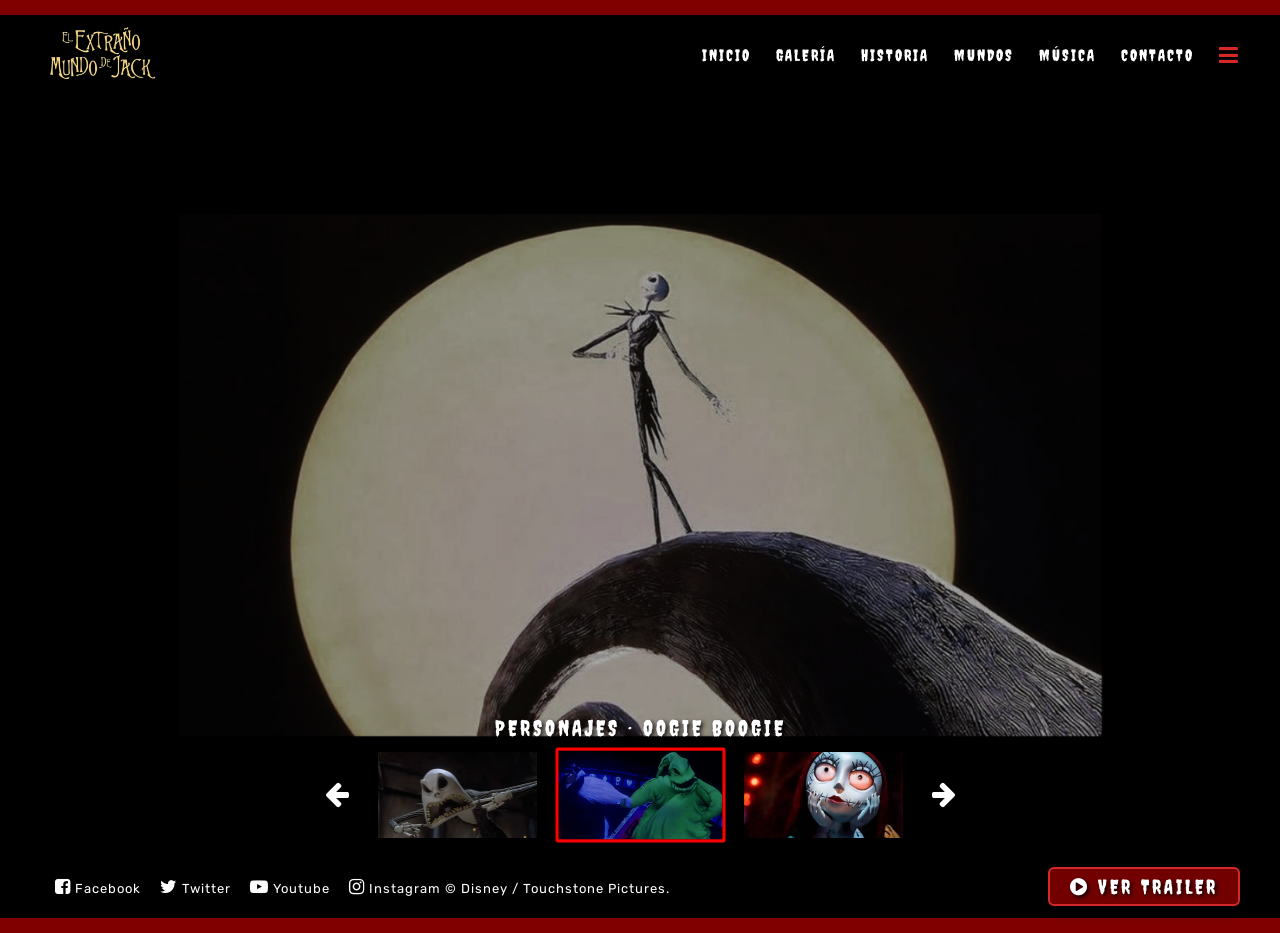
<file: index.html>
<!DOCTYPE html>
<html lang="es">
<head>
    <meta charset="UTF-8">
    <meta http-equiv="X-UA-Compatible" content="IE=edge">
    <meta name="viewport" content="width=device-width, initial-scale=1.0">
    <link href="https://fonts.googleapis.com/css2?family=Creepster&family=Rubik:wght@400;600;700&display=swap" rel="stylesheet">
    <link rel="stylesheet" href="https://cdnjs.cloudflare.com/ajax/libs/font-awesome/4.7.0/css/font-awesome.min.css">
    <link rel="stylesheet" href="estilo.css">
    <title>El Extraño Mundo de Jack</title>
</head>
<style id="estilo-menu-desplegable-inline">
    #menu_bar.desplegado ul,
    #menu_bar.responsive ul {
        display: flex !important;
        flex-direction: column !important;
        position: absolute !important;
        top: 100% !important;
        right: 40px !important;
        left: auto !important;
        width: auto !important;
        min-width: 210px !important;
        background-color: #0d0d0d !important;
        border: 2px solid #800000 !important;
        border-radius: 8px !important;
        padding: 14px 20px !important;
        gap: 14px !important;
        z-index: 99999 !important;
        box-shadow: 0 8px 24px rgba(0, 0, 0, 0.92) !important;
    }

    #menu_bar.desplegado ul li,
    #menu_bar.responsive ul li {
        display: block !important;
    }

    #menu_bar.desplegado ul li a,
    #menu_bar.responsive ul li a {
        display: inline-block !important;
    }

    #menu_bar.desplegado ul li:has(.menu-rojo),
    #menu_bar.responsive ul li:has(.menu-rojo) {
        display: none !important;
    }

    @media (max-width: 768px) {
        #menu_bar.desplegado ul,
        #menu_bar.responsive ul {
            left: 0 !important;
            right: 0 !important;
            width: 100% !important;
            border-radius: 0 !important;
            border-left: none !important;
            border-right: none !important;
        }
    }
</style>
<script>
    (function () {
        function alternarMenuDesplegable(e) {
            if (e) {
                e.preventDefault();
                e.stopPropagation();
            }
            var nav = document.getElementById("menu_bar");
            if (!nav) return;
            var estaAbierto = nav.classList.contains("desplegado") || nav.classList.contains("responsive");
            nav.classList.toggle("desplegado", !estaAbierto);
            nav.classList.toggle("responsive", !estaAbierto);
        }

        document.addEventListener("click", function (e) {
            var gatillo = e.target.closest(".menu-rojo, .icon");
            if (gatillo) {
                alternarMenuDesplegable(e);
                return;
            }
            var nav = document.getElementById("menu_bar");
            if (nav && !e.target.closest("#menu_bar")) {
                nav.classList.remove("desplegado");
                nav.classList.remove("responsive");
            }
        });
    })();
</script>
<body>
    <header>
        <div>
            <img src="imagenes/logo.png" alt="Logo El Extraño Mundo de Jack">
        </div>
        <a href="javascript:void(0);" class="icon" onclick="myFunction()"><i class="fa fa-bars"></i></a>
        <nav id="menu_bar" class="barratop">
            <ul>
                <li><a href="index.html">INICIO</a></li>
                <li><a href="galeria.html">GALERÍA</a></li>
                <li><a href="historia.html">HISTORIA</a></li>
                <li><a href="mundos.html">MUNDOS</a></li>
                <li><a href="musica.html">MÚSICA</a></li>
                <li><a href="contacto.html">CONTACTO</a></li>
                <li><a href="#" class="menu-rojo"><i class="fa fa-bars"></i></a></li>
            </ul>
        </nav>
    </header>

    <section class="hero-seccion">
        <div class="principal">
            <img
                src="imagenes/fondo.png"
                alt="Fondo El Extraño Mundo de Jack"
                onerror="if (!this.dataset.f1) { this.dataset.f1 = 1; this.src = encodeURI('imagenes/WhatsApp Image 2026-11-19 at 12.34.57 PM.jpeg'); } else if (!this.dataset.f2) { this.dataset.f2 = 1; this.src = encodeURI('imagenes y videos/WhatsApp Image 2026-11-19 at 12.34.57 PM.jpeg'); }"
            >
        </div>

        <article class="secundario">
            <h4 id="personaje-titulo">PERSONAJES</h4>
            <div class="carrusel-contenedor">
                <button type="button" id="btn-prev" class="flecha" aria-label="Anterior">
                    <i class="fa fa-arrow-left"></i>
                </button>

                <div class="tarjeta">
                    <a href="historia.html#jack">
                        <img src="imagenes/jack.png" alt="Jack Skellington">
                    </a>
                </div>

                <div class="tarjeta activo">
                    <a href="historia.html#oogie">
                        <img src="imagenes/oogie.png" alt="Oogie Boogie">
                    </a>
                </div>

                <div class="tarjeta">
                    <a href="historia.html#sally">
                        <img src="imagenes/sally- galeria.png" alt="Sally">
                    </a>
                </div>

                <button type="button" id="btn-next" class="flecha" aria-label="Siguiente">
                    <i class="fa fa-arrow-right"></i>
                </button>
            </div>
        </article>
    </section>

    <div id="modal-trailer" class="modal-trailer oculto" role="dialog" aria-modal="true" aria-label="Tráiler de El Extraño Mundo de Jack">
        <button type="button" id="btn-cerrar-trailer" class="btn-cerrar-trailer" aria-label="Cerrar tráiler">&times;</button>
        <div class="video-marco-limpio">
            <video id="video-trailer" controls playsinline preload="metadata"></video>
        </div>
    </div>

    <footer>
        <div class="redes">
            <i class="fa fa-facebook-square"></i> Facebook 
            <i class="fa fa-twitter"></i> Twitter 
            <i class="fa fa-youtube-play"></i> Youtube 
            <i class="fa fa-instagram"></i> Instagram 
            <span>© Disney / Touchstone Pictures.</span>
        </div>
        <div class="trailer-footer">
            <button type="button" id="btn-abrir-trailer" class="btn-trailer">
                <i class="fa fa-play-circle"></i> VER TRAILER
            </button>
        </div>
    </footer>

    <script src="images.js"></script>
    <script>
        (function () {
            const btnAbrir = document.getElementById('btn-abrir-trailer');
            const modal = document.getElementById('modal-trailer');
            const video = document.getElementById('video-trailer');
            const btnCerrar = document.getElementById('btn-cerrar-trailer');
            const FIN_SIN_OUTRO = 179.5;

            if (!btnAbrir || !modal || !video) return;

            const candidatosVideo = [
                'imagenes y videos/WhatsApp Video 2026-11-19 at 12.54.37 PM.mp4',
                'imagenes/WhatsApp Video 2026-11-19 at 12.54.37 PM.mp4',
                'WhatsApp Video 2026-11-19 at 12.54.37 PM.mp4',
                'imagenes y videos/video_1.mp4',
                'imagenes/video_1.mp4',
                'video_1.mp4',
                'imagenes y videos/trailer.mp4'
            ];

            function cargarFuenteValida() {
                return new Promise((resolve) => {
                    let idx = 0;

                    function probarSiguiente() {
                        if (idx >= candidatosVideo.length) {
                            resolve(false);
                            return;
                        }
                        const ruta = encodeURI(candidatosVideo[idx]);
                        idx++;

                        const onLoaded = () => {
                            limpiar();
                            resolve(true);
                        };
                        const onError = () => {
                            limpiar();
                            probarSiguiente();
                        };
                        function limpiar() {
                            video.removeEventListener('loadedmetadata', onLoaded);
                            video.removeEventListener('canplay', onLoaded);
                            video.removeEventListener('error', onError);
                        }

                        video.addEventListener('loadedmetadata', onLoaded, { once: true });
                        video.addEventListener('canplay', onLoaded, { once: true });
                        video.addEventListener('error', onError, { once: true });
                        video.src = ruta;
                        video.load();
                    }

                    probarSiguiente();
                });
            }

            video.addEventListener('timeupdate', () => {
                if (video.currentTime >= FIN_SIN_OUTRO) {
                    cerrarTrailer();
                }
            });

            btnAbrir.addEventListener('click', async () => {
                modal.classList.remove('oculto');
                video.muted = false;
                video.volume = 1;

                if (!video.src) {
                    await cargarFuenteValida();
                }

                try {
                    video.currentTime = 0;
                } catch (e) {}

                try {
                    if (modal.requestFullscreen) {
                        await modal.requestFullscreen();
                    } else if (modal.webkitRequestFullscreen) {
                        await modal.webkitRequestFullscreen();
                    }
                } catch (e) {}

                video.play().catch(() => {});
            });

            function cerrarTrailer() {
                video.pause();
                if (document.fullscreenElement && document.exitFullscreen) {
                    document.exitFullscreen().catch(() => {});
                } else if (document.webkitFullscreenElement && document.webkitExitFullscreen) {
                    document.webkitExitFullscreen();
                }
                modal.classList.add('oculto');
            }

            if (btnCerrar) {
                btnCerrar.addEventListener('click', cerrarTrailer);
            }

            document.addEventListener('fullscreenchange', () => {
                if (!document.fullscreenElement && !modal.classList.contains('oculto') && video.paused) {
                    modal.classList.add('oculto');
                }
            });
        })();
    </script>
</body>
</html>
</file>
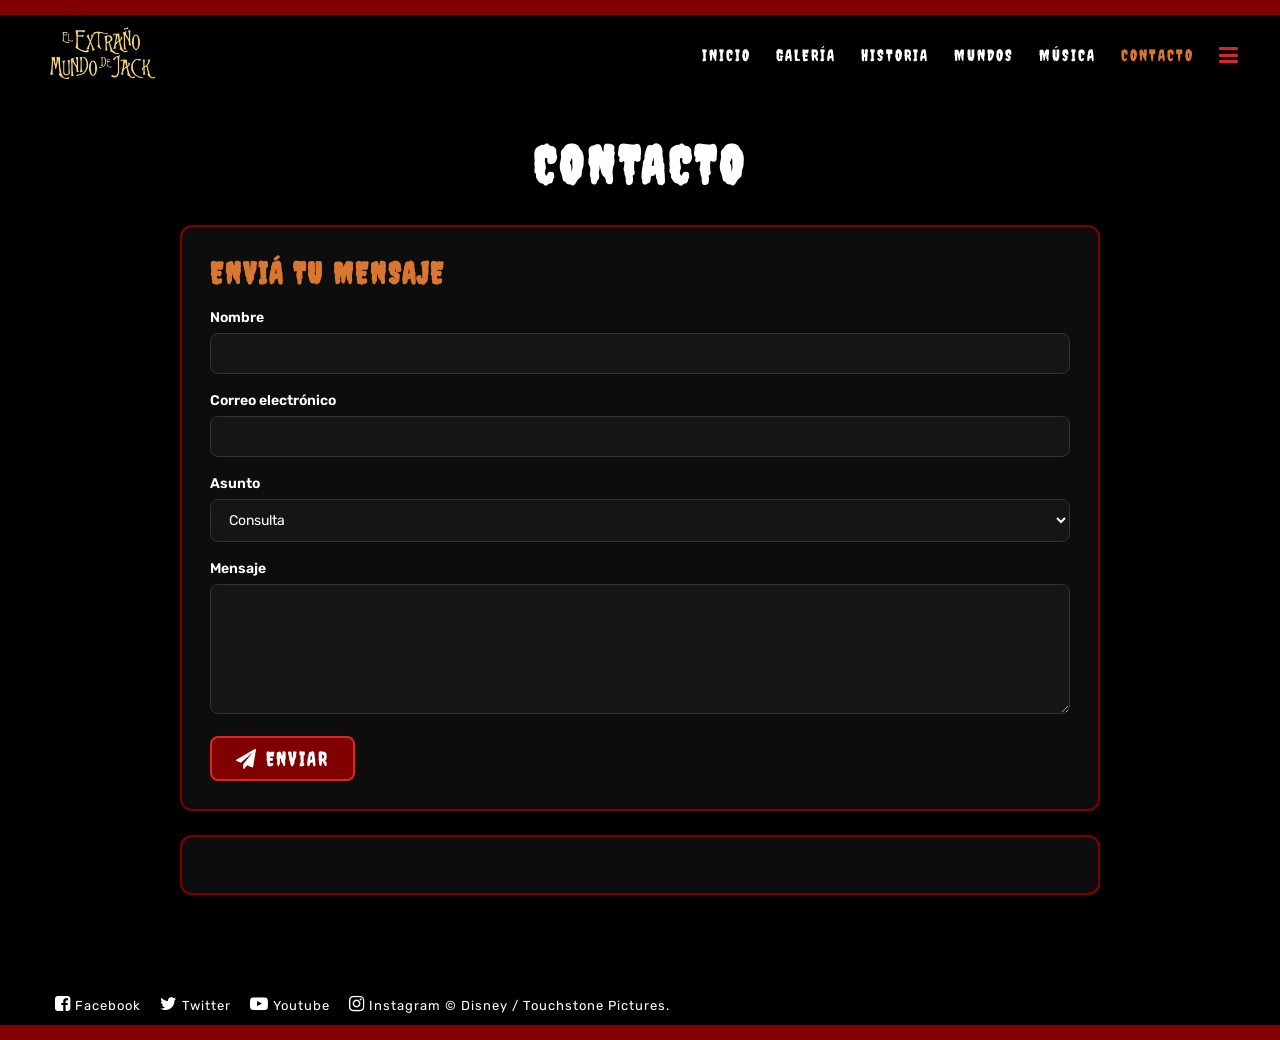
<file: contacto.html>
<!DOCTYPE html>
<html lang="es">
<head>
    <meta charset="UTF-8">
    <meta http-equiv="X-UA-Compatible" content="IE=edge">
    <meta name="viewport" content="width=device-width, initial-scale=1.0">
    <link href="https://fonts.googleapis.com/css2?family=Creepster&family=Rubik:wght@400;600;700&display=swap" rel="stylesheet">
    <link rel="stylesheet" href="https://cdnjs.cloudflare.com/ajax/libs/font-awesome/4.7.0/css/font-awesome.min.css">
    <link rel="stylesheet" href="estilo.css">
    <title>Contacto - El Extraño Mundo de Jack</title>
    <style>
        .contenido-contacto {
            width: 100%;
            max-width: 960px;
            margin: 0 auto;
            padding: 40px 20px 64px 20px;
        }

        .titulo-contacto {
            font-family: 'Creepster', cursive;
            font-size: 52px;
            color: #ffffff;
            letter-spacing: 4px;
            text-align: center;
            margin-bottom: 30px;
            text-shadow: 2px 2px 6px rgba(0, 0, 0, 0.9);
        }

        .caja-contacto {
            background-color: #0d0d0d;
            border: 2px solid #800000;
            border-radius: 12px;
            padding: 28px;
            margin-bottom: 24px;
        }

        .caja-contacto h2 {
            font-family: 'Creepster', cursive;
            font-size: 30px;
            color: #D97732;
            letter-spacing: 2px;
            margin-bottom: 18px;
        }

        .campo-form {
            margin-bottom: 18px;
        }

        .campo-form label {
            display: block;
            font-size: 14px;
            font-weight: 600;
            color: #ffffff;
            margin-bottom: 7px;
        }

        .campo-form input,
        .campo-form select,
        .campo-form textarea {
            width: 100%;
            background-color: #151515;
            color: #ffffff;
            border: 1px solid #333333;
            border-radius: 8px;
            padding: 11px 14px;
            font-family: 'Rubik', sans-serif;
            font-size: 14px;
        }

        .campo-form input:focus,
        .campo-form select:focus,
        .campo-form textarea:focus {
            outline: none;
            border-color: #D97732;
        }

        .campo-form textarea {
            resize: vertical;
            min-height: 130px;
        }

        .btn-enviar-contacto {
            display: inline-flex;
            align-items: center;
            gap: 8px;
            font-family: 'Creepster', cursive;
            font-size: 20px;
            letter-spacing: 2px;
            color: #ffffff;
            background-color: #800000;
            border: 2px solid #d62828;
            padding: 9px 24px;
            border-radius: 8px;
            cursor: pointer;
            transition: background-color 0.25s ease, color 0.25s ease;
        }

        .btn-enviar-contacto:hover {
            background-color: #D97732;
            border-color: #D97732;
            color: #000000;
        }

        .respuesta-contacto {
            margin-top: 18px;
            padding: 13px 16px;
            border-radius: 8px;
            font-size: 14px;
        }

        .respuesta-contacto.oculto {
            display: none;
        }

        .respuesta-contacto.exito {
            background-color: rgba(46, 125, 50, 0.2);
            border: 1px solid #4caf50;
            color: #ffffff;
        }

        .respuesta-contacto.error {
            background-color: rgba(214, 40, 40, 0.2);
            border: 1px solid #d62828;
            color: #ffffff;
        }
    </style>
</head>
<style id="estilo-menu-desplegable-inline">
    #menu_bar.desplegado ul,
    #menu_bar.responsive ul {
        display: flex !important;
        flex-direction: column !important;
        position: absolute !important;
        top: 100% !important;
        right: 40px !important;
        left: auto !important;
        width: auto !important;
        min-width: 210px !important;
        background-color: #0d0d0d !important;
        border: 2px solid #800000 !important;
        border-radius: 8px !important;
        padding: 14px 20px !important;
        gap: 14px !important;
        z-index: 99999 !important;
        box-shadow: 0 8px 24px rgba(0, 0, 0, 0.92) !important;
    }

    #menu_bar.desplegado ul li,
    #menu_bar.responsive ul li {
        display: block !important;
    }

    #menu_bar.desplegado ul li a,
    #menu_bar.responsive ul li a {
        display: inline-block !important;
    }

    #menu_bar.desplegado ul li:has(.menu-rojo),
    #menu_bar.responsive ul li:has(.menu-rojo) {
        display: none !important;
    }

    @media (max-width: 768px) {
        #menu_bar.desplegado ul,
        #menu_bar.responsive ul {
            left: 0 !important;
            right: 0 !important;
            width: 100% !important;
            border-radius: 0 !important;
            border-left: none !important;
            border-right: none !important;
        }
    }
</style>
<script>
    (function () {
        function alternarMenuDesplegable(e) {
            if (e) {
                e.preventDefault();
                e.stopPropagation();
            }
            var nav = document.getElementById("menu_bar");
            if (!nav) return;
            var estaAbierto = nav.classList.contains("desplegado") || nav.classList.contains("responsive");
            nav.classList.toggle("desplegado", !estaAbierto);
            nav.classList.toggle("responsive", !estaAbierto);
        }

        document.addEventListener("click", function (e) {
            var gatillo = e.target.closest(".menu-rojo, .icon");
            if (gatillo) {
                alternarMenuDesplegable(e);
                return;
            }
            var nav = document.getElementById("menu_bar");
            if (nav && !e.target.closest("#menu_bar")) {
                nav.classList.remove("desplegado");
                nav.classList.remove("responsive");
            }
        });
    })();
</script>
<body>
    <header>
        <div>
            <img src="imagenes/logo.png" alt="Logo El Extraño Mundo de Jack">
        </div>

        <a href="javascript:void(0);" class="icon" onclick="myFunction()"><i class="fa fa-bars"></i></a>

        <nav id="menu_bar" class="barratop">
            <ul>
                <li><a href="index.html">INICIO</a></li>
                <li><a href="galeria.html">GALERÍA</a></li>
                <li><a href="historia.html">HISTORIA</a></li>
                <li><a href="mundos.html">MUNDOS</a></li>
                <li><a href="musica.html">MÚSICA</a></li>
                <li><a href="contacto.html" style="color: #D97732;">CONTACTO</a></li>
                <li><a href="#" class="menu-rojo"><i class="fa fa-bars"></i></a></li>
            </ul>
        </nav>
    </header>

    <main class="contenido-contacto">
        <h1 class="titulo-contacto">CONTACTO</h1>

        <section class="caja-contacto">
            <h2>ENVIÁ TU MENSAJE</h2>
            <form id="form-contacto" novalidate>
                <div class="campo-form">
                    <label for="nombre">Nombre</label>
                    <input type="text" id="nombre" name="nombre" required>
                </div>

                <div class="campo-form">
                    <label for="correo">Correo electrónico</label>
                    <input type="email" id="correo" name="correo" required>
                </div>

                <div class="campo-form">
                    <label for="asunto">Asunto</label>
                    <select id="asunto" name="asunto">
                        <option value="Consulta">Consulta</option>
                        <option value="Soporte">Soporte</option>
                        <option value="Sugerencia">Sugerencia</option>
                    </select>
                </div>

                <div class="campo-form">
                    <label for="mensaje">Mensaje</label>
                    <textarea id="mensaje" name="mensaje" rows="5" required></textarea>
                </div>

                <button type="submit" class="btn-enviar-contacto">
                    <i class="fa fa-paper-plane"></i> ENVIAR
                </button>

                <div id="estado-envio" class="respuesta-contacto oculto" role="status" aria-live="polite"></div>
            </form>
        </section>

        <section class="caja-contacto" id="contenido-extra"></section>
    </main>

    <footer>
        <div class="redes">
            <i class="fa fa-facebook-square"></i> Facebook 
            <i class="fa fa-twitter"></i> Twitter 
            <i class="fa fa-youtube-play"></i> Youtube 
            <i class="fa fa-instagram"></i> Instagram 
            <span>© Disney / Touchstone Pictures.</span>
        </div>
    </footer>

    <script src="images.js"></script>
    <script>
        (function () {
            const form = document.getElementById("form-contacto");
            const estado = document.getElementById("estado-envio");
            if (!form || !estado) return;

            form.addEventListener("submit", function (e) {
                e.preventDefault();

                const nombre = document.getElementById("nombre").value.trim();
                const correo = document.getElementById("correo").value.trim();
                const asunto = document.getElementById("asunto").value;
                const mensaje = document.getElementById("mensaje").value.trim();

                estado.classList.remove("oculto", "error", "exito");

                if (!nombre || !correo || !mensaje) {
                    estado.textContent = "Completá nombre, correo electrónico y mensaje.";
                    estado.classList.add("error");
                    return;
                }

                if (!/^[^\s@]+@[^\s@]+\.[^\s@]+$/.test(correo)) {
                    estado.textContent = "Ingresá un correo electrónico válido.";
                    estado.classList.add("error");
                    return;
                }

                estado.innerHTML = "<strong>¡Mensaje enviado!</strong> Gracias, " + nombre + " (" + asunto + ").";
                estado.classList.add("exito");
                form.reset();
            });
        })();
    </script>

</body>
</html>
</file>
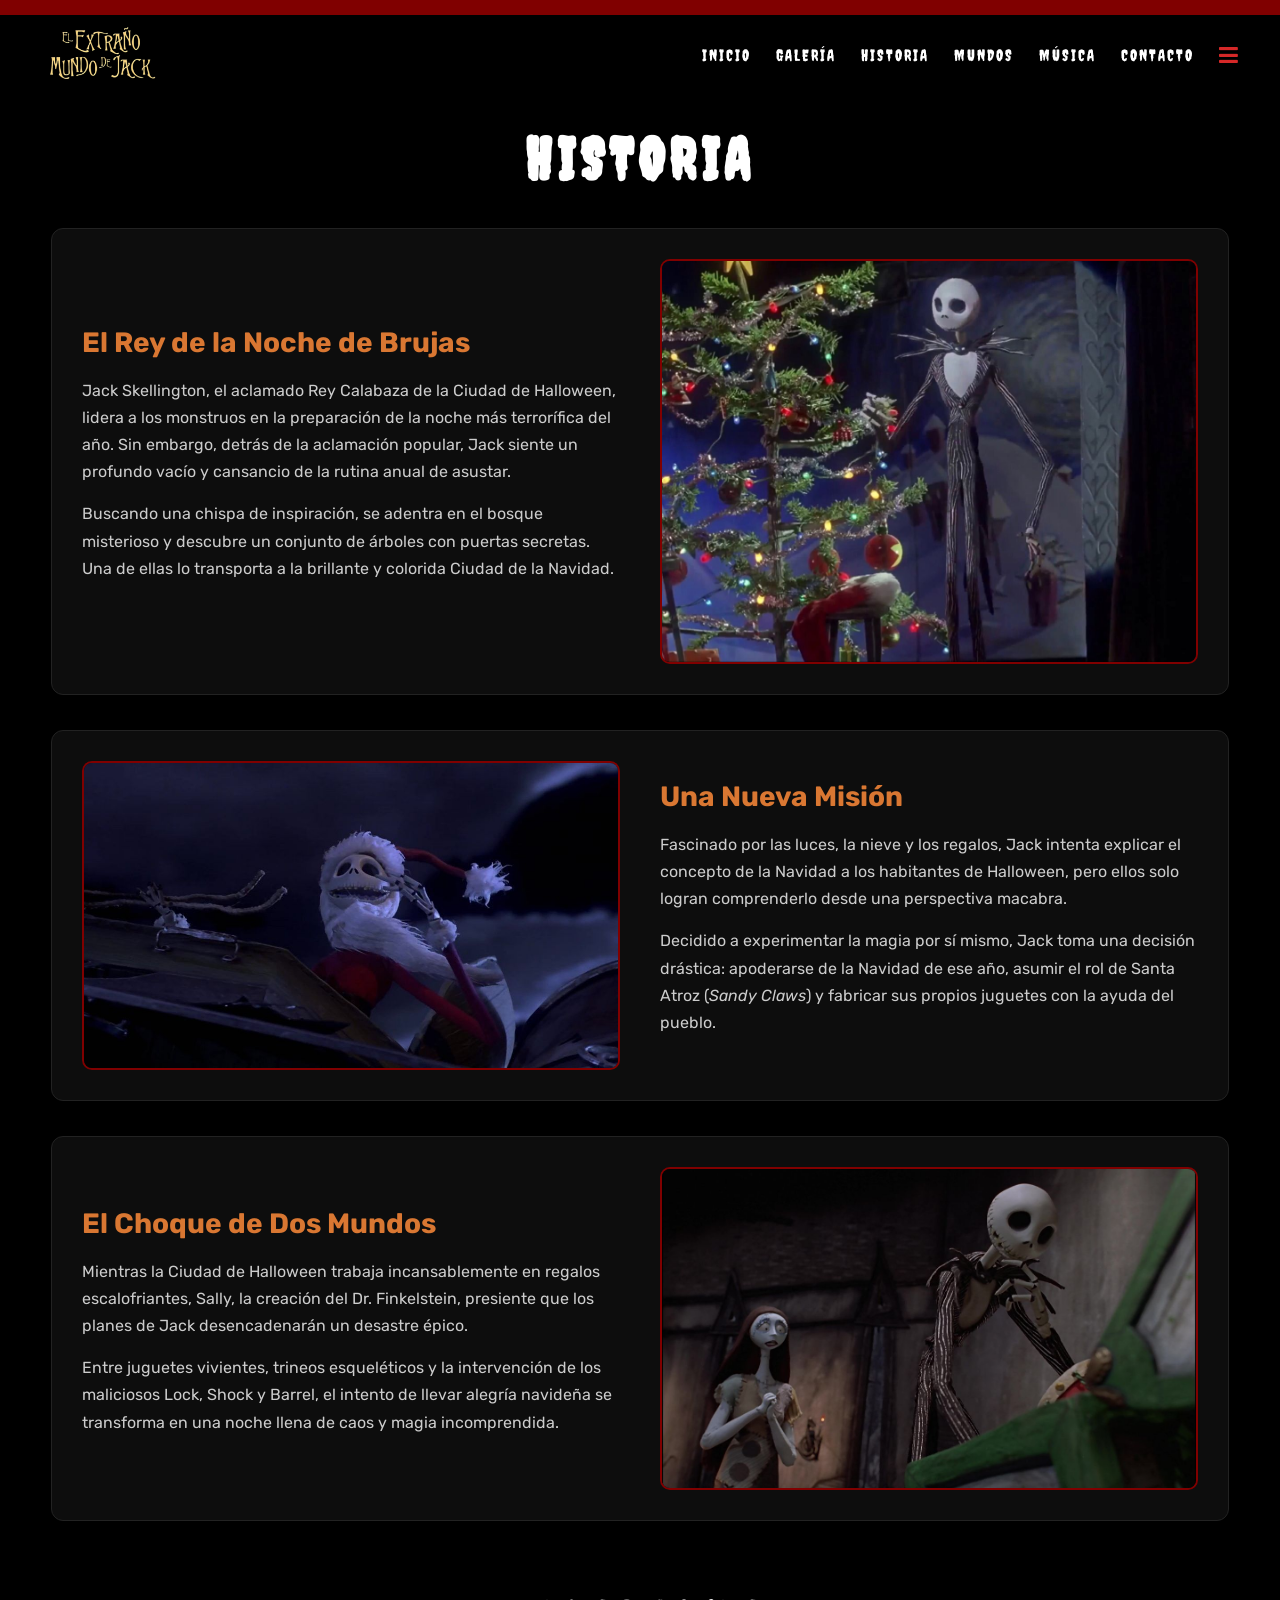
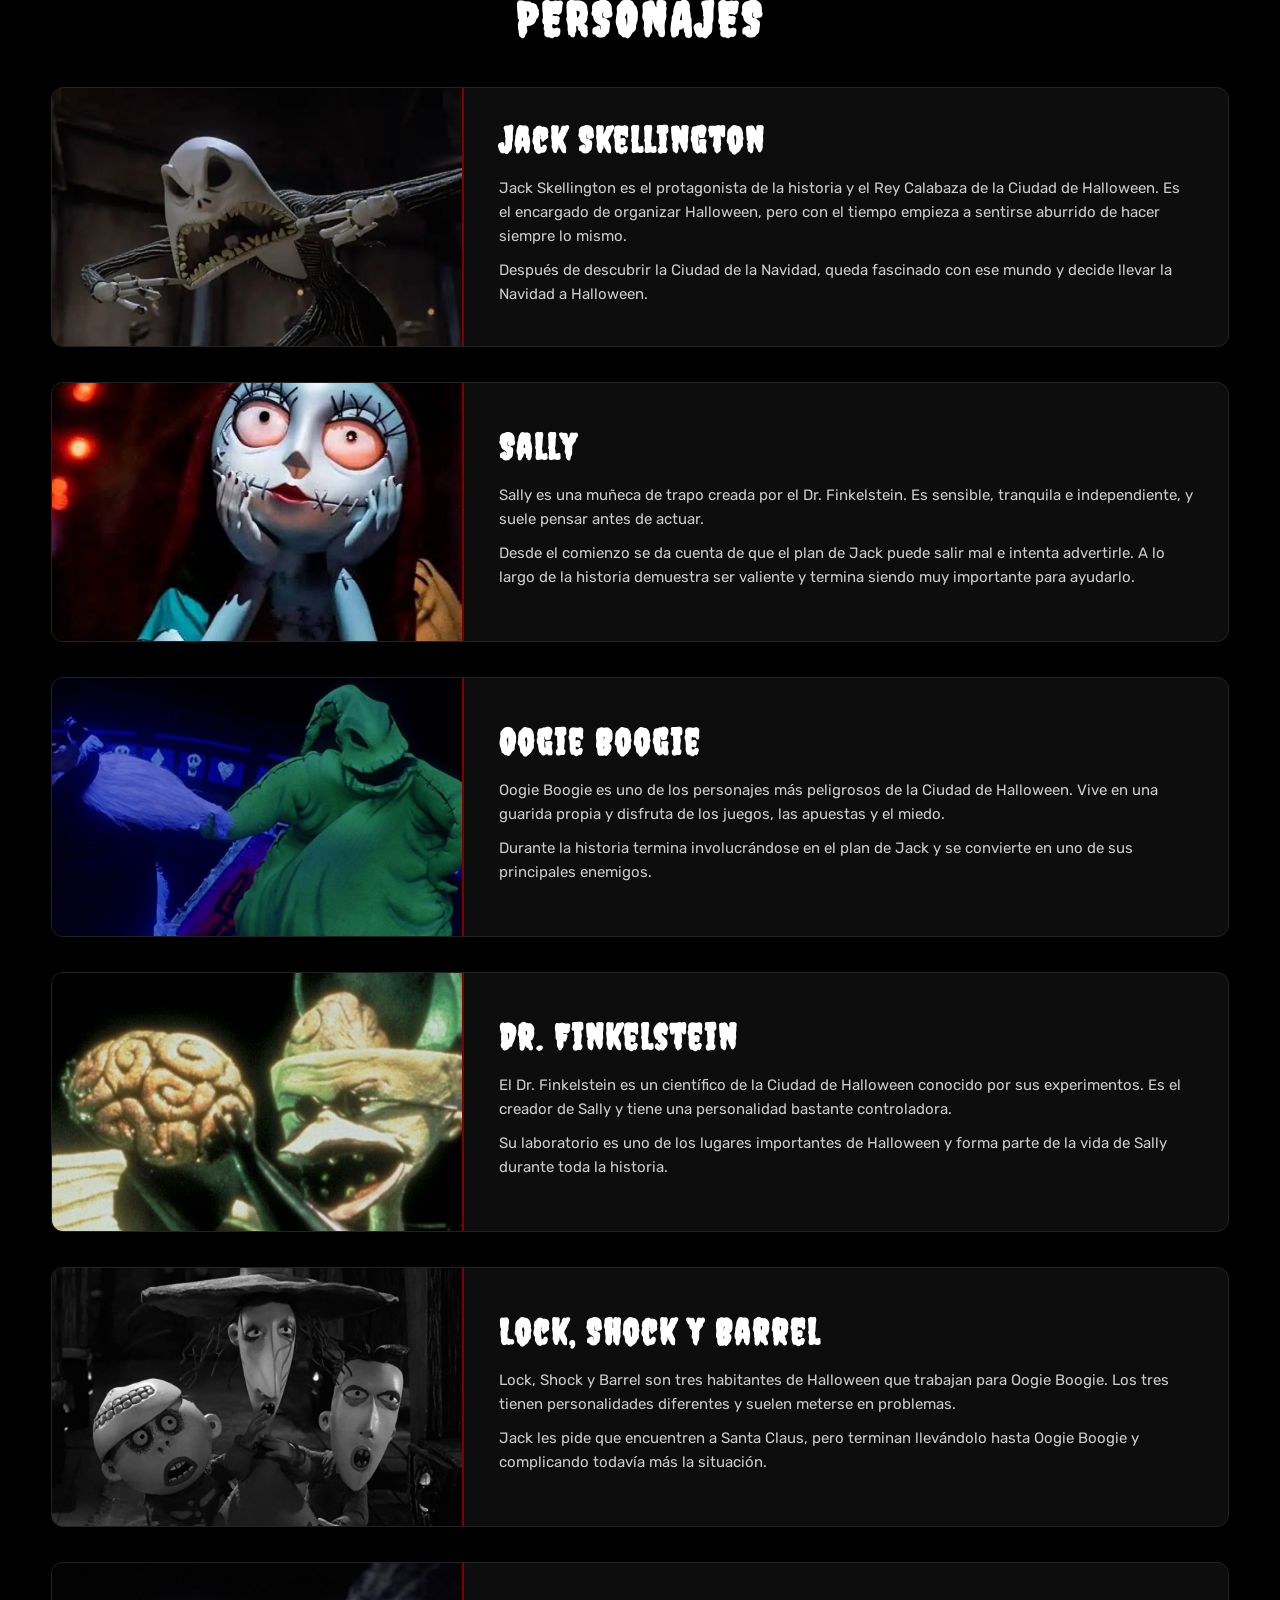
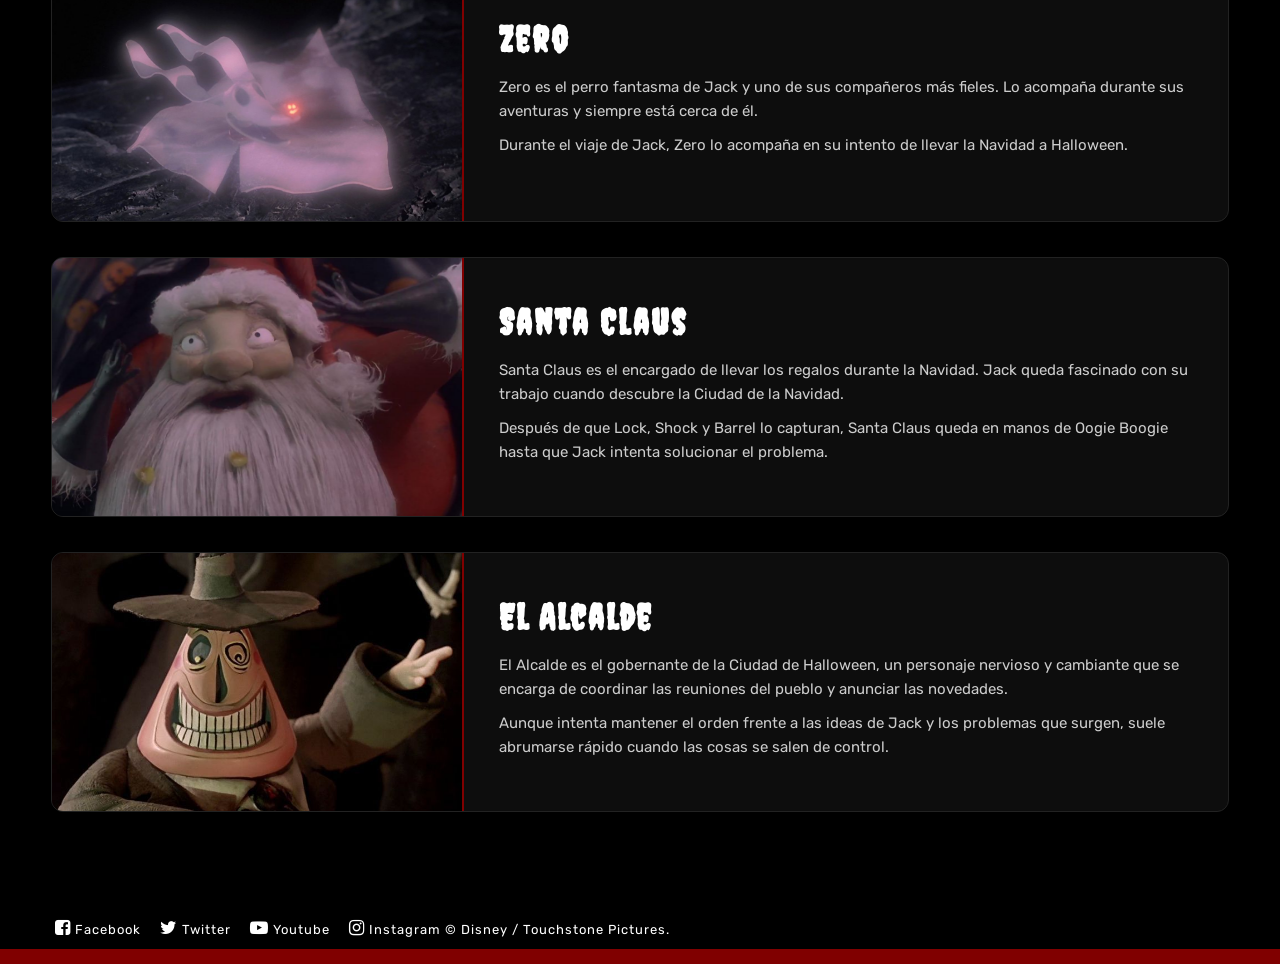
<file: historia.html>
<!DOCTYPE html>
<html lang="es">
<head>
    <meta charset="UTF-8">
    <meta http-equiv="X-UA-Compatible" content="IE=edge">
    <meta name="viewport" content="width=device-width, initial-scale=1.0">
    <link href="https://fonts.googleapis.com/css2?family=Creepster&family=Rubik:wght@400;600;700&display=swap" rel="stylesheet">
    <link rel="stylesheet" href="https://cdnjs.cloudflare.com/ajax/libs/font-awesome/4.7.0/css/font-awesome.min.css">
    <link rel="stylesheet" href="estilo.css">
    <title>Historia - El Extraño Mundo de Jack</title>
</head>
<style id="estilo-menu-desplegable-inline">
    #menu_bar.desplegado ul,
    #menu_bar.responsive ul {
        display: flex !important;
        flex-direction: column !important;
        position: absolute !important;
        top: 100% !important;
        right: 40px !important;
        left: auto !important;
        width: auto !important;
        min-width: 210px !important;
        background-color: #0d0d0d !important;
        border: 2px solid #800000 !important;
        border-radius: 8px !important;
        padding: 14px 20px !important;
        gap: 14px !important;
        z-index: 99999 !important;
        box-shadow: 0 8px 24px rgba(0, 0, 0, 0.92) !important;
    }

    #menu_bar.desplegado ul li,
    #menu_bar.responsive ul li {
        display: block !important;
    }

    #menu_bar.desplegado ul li a,
    #menu_bar.responsive ul li a {
        display: inline-block !important;
    }

    #menu_bar.desplegado ul li:has(.menu-rojo),
    #menu_bar.responsive ul li:has(.menu-rojo) {
        display: none !important;
    }

    @media (max-width: 768px) {
        #menu_bar.desplegado ul,
        #menu_bar.responsive ul {
            left: 0 !important;
            right: 0 !important;
            width: 100% !important;
            border-radius: 0 !important;
            border-left: none !important;
            border-right: none !important;
        }
    }
</style>
<script>
    (function () {
        function alternarMenuDesplegable(e) {
            if (e) {
                e.preventDefault();
                e.stopPropagation();
            }
            var nav = document.getElementById("menu_bar");
            if (!nav) return;
            var estaAbierto = nav.classList.contains("desplegado") || nav.classList.contains("responsive");
            nav.classList.toggle("desplegado", !estaAbierto);
            nav.classList.toggle("responsive", !estaAbierto);
        }

        document.addEventListener("click", function (e) {
            var gatillo = e.target.closest(".menu-rojo, .icon");
            if (gatillo) {
                alternarMenuDesplegable(e);
                return;
            }
            var nav = document.getElementById("menu_bar");
            if (nav && !e.target.closest("#menu_bar")) {
                nav.classList.remove("desplegado");
                nav.classList.remove("responsive");
            }
        });
    })();
</script>
<body>
    <header>
        <div>
            <img src="imagenes/logo.png" alt="Logo El Extraño Mundo de Jack">
        </div>

        <input type="checkbox" id="check-menu" style="display:none;">
        <label for="check-menu" class="icon"><i class="fa fa-bars"></i></label>

        <nav id="menu_bar" class="barratop">
            <ul>
                <li><a href="index.html">INICIO</a></li>
                <li><a href="galeria.html">GALERÍA</a></li>
                <li><a href="historia.html">HISTORIA</a></li>
                <li><a href="mundos.html">MUNDOS</a></li>
                <li><a href="musica.html">MÚSICA</a></li>
                <li><a href="contacto.html">CONTACTO</a></li>
                <li><a href="#" class="menu-rojo"><i class="fa fa-bars"></i></a></li>
            </ul>
        </nav>
    </header>

    <main class="seccion-historia-full">
        <h1 class="titulo-pagina-historia">HISTORIA</h1>

        <section class="bloque-historia-full">
            <div class="columna-texto-historia">
                <h2>El Rey de la Noche de Brujas</h2>
                <p>Jack Skellington, el aclamado Rey Calabaza de la Ciudad de Halloween, lidera a los monstruos en la preparación de la noche más terrorífica del año. Sin embargo, detrás de la aclamación popular, Jack siente un profundo vacío y cansancio de la rutina anual de asustar.</p>
                <p>Buscando una chispa de inspiración, se adentra en el bosque misterioso y descubre un conjunto de árboles con puertas secretas. Una de ellas lo transporta a la brillante y colorida Ciudad de la Navidad.</p>
            </div>
            <div class="columna-imagen-historia">
                <img src="imagenes/jack frente al arbol de navidad.historia.jpg" alt="Jack frente al Árbol de Navidad">
            </div>
        </section>

        <section class="bloque-historia-full">
            <div class="columna-imagen-historia">
                <img src="imagenes/santa claus jack img nueva.historia.jpg" alt="Jack disfrazado de Santa Claus">
            </div>
            <div class="columna-texto-historia">
                <h2>Una Nueva Misión</h2>
                <p>Fascinado por las luces, la nieve y los regalos, Jack intenta explicar el concepto de la Navidad a los habitantes de Halloween, pero ellos solo logran comprenderlo desde una perspectiva macabra.</p>
                <p>Decidido a experimentar la magia por sí mismo, Jack toma una decisión drástica: apoderarse de la Navidad de ese año, asumir el rol de Santa Atroz (<i>Sandy Claws</i>) y fabricar sus propios juguetes con la ayuda del pueblo.</p>
            </div>
        </section>

        <section class="bloque-historia-full">
            <div class="columna-texto-historia">
                <h2>El Choque de Dos Mundos</h2>
                <p>Mientras la Ciudad de Halloween trabaja incansablemente en regalos escalofriantes, Sally, la creación del Dr. Finkelstein, presiente que los planes de Jack desencadenarán un desastre épico.</p>
                <p>Entre juguetes vivientes, trineos esqueléticos y la intervención de los maliciosos Lock, Shock y Barrel, el intento de llevar alegría navideña se transforma en una noche llena de caos y magia incomprendida.</p>
            </div>
            <div class="columna-imagen-historia">
                <img src="imagenes/sally advirtiendo a jack.historia.jpg" alt="Sally advirtiendo a Jack">
            </div>
        </section>

        <section class="personajes-historia">

            <h2 class="titulo-personajes">PERSONAJES</h2>

            <article class="personaje-historia" id="jack">
                <div class="imagen-personaje">
                    <img src="imagenes/jack.png" alt="Jack Skellington">
                </div>
                <div class="texto-personaje">
                    <h3>Jack Skellington</h3>
                    <p>Jack Skellington es el protagonista de la historia y el Rey Calabaza de la Ciudad de Halloween. Es el encargado de organizar Halloween, pero con el tiempo empieza a sentirse aburrido de hacer siempre lo mismo.</p>
                    <p>Después de descubrir la Ciudad de la Navidad, queda fascinado con ese mundo y decide llevar la Navidad a Halloween.</p>
                </div>
            </article>

            <article class="personaje-historia" id="sally">
                <div class="imagen-personaje">
                    <img src="imagenes/sally- galeria.png" alt="Sally">
                </div>
                <div class="texto-personaje">
                    <h3>Sally</h3>
                    <p>Sally es una muñeca de trapo creada por el Dr. Finkelstein. Es sensible, tranquila e independiente, y suele pensar antes de actuar.</p>
                    <p>Desde el comienzo se da cuenta de que el plan de Jack puede salir mal e intenta advertirle. A lo largo de la historia demuestra ser valiente y termina siendo muy importante para ayudarlo.</p>
                </div>
            </article>

            <article class="personaje-historia" id="oogie">
                <div class="imagen-personaje">
                    <img src="imagenes/oogie.png" alt="Oogie Boogie">
                </div>
                <div class="texto-personaje">
                    <h3>Oogie Boogie</h3>
                    <p>Oogie Boogie es uno de los personajes más peligrosos de la Ciudad de Halloween. Vive en una guarida propia y disfruta de los juegos, las apuestas y el miedo.</p>
                    <p>Durante la historia termina involucrándose en el plan de Jack y se convierte en uno de sus principales enemigos.</p>
                </div>
            </article>

            <article class="personaje-historia" id="finkelstein">
                <div class="imagen-personaje">
                    <img src="imagenes/Dr. Finkelstein.galeria.jpg" alt="Dr. Finkelstein">
                </div>
                <div class="texto-personaje">
                    <h3>Dr. Finkelstein</h3>
                    <p>El Dr. Finkelstein es un científico de la Ciudad de Halloween conocido por sus experimentos. Es el creador de Sally y tiene una personalidad bastante controladora.</p>
                    <p>Su laboratorio es uno de los lugares importantes de Halloween y forma parte de la vida de Sally durante toda la historia.</p>
                </div>
            </article>

            <article class="personaje-historia" id="lock-shock-barrel">
                <div class="imagen-personaje">
                    <img src="imagenes/Lock, shock y Barrel. galeria.html.jpg" alt="Lock, Shock y Barrel">
                </div>
                <div class="texto-personaje">
                    <h3>Lock, Shock y Barrel</h3>
                    <p>Lock, Shock y Barrel son tres habitantes de Halloween que trabajan para Oogie Boogie. Los tres tienen personalidades diferentes y suelen meterse en problemas.</p>
                    <p>Jack les pide que encuentren a Santa Claus, pero terminan llevándolo hasta Oogie Boogie y complicando todavía más la situación.</p>
                </div>
            </article>

            <article class="personaje-historia" id="zero">
                <div class="imagen-personaje">
                    <img src="imagenes/Zero.galeria.jpg" alt="Zero">
                </div>
                <div class="texto-personaje">
                    <h3>Zero</h3>
                    <p>Zero es el perro fantasma de Jack y uno de sus compañeros más fieles. Lo acompaña durante sus aventuras y siempre está cerca de él.</p>
                    <p>Durante el viaje de Jack, Zero lo acompaña en su intento de llevar la Navidad a Halloween.</p>
                </div>
            </article>

            <article class="personaje-historia" id="santa-claus">
                <div class="imagen-personaje">
                    <img src="imagenes/santa claus. galeria.jpg" alt="Santa Claus">
                </div>
                <div class="texto-personaje">
                    <h3>Santa Claus</h3>
                    <p>Santa Claus es el encargado de llevar los regalos durante la Navidad. Jack queda fascinado con su trabajo cuando descubre la Ciudad de la Navidad.</p>
                    <p>Después de que Lock, Shock y Barrel lo capturan, Santa Claus queda en manos de Oogie Boogie hasta que Jack intenta solucionar el problema.</p>
                </div>
            </article>

            <article class="personaje-historia" id="alcalde">
                <div class="imagen-personaje">
                    <img src="imagenes/El Alcalde de Ciudad de Halloween.galeria.jpg" alt="El Alcalde">
                </div>
                <div class="texto-personaje">
                    <h3>El Alcalde</h3>
                    <p>El Alcalde es el gobernante de la Ciudad de Halloween, un personaje nervioso y cambiante que se encarga de coordinar las reuniones del pueblo y anunciar las novedades.</p>
                    <p>Aunque intenta mantener el orden frente a las ideas de Jack y los problemas que surgen, suele abrumarse rápido cuando las cosas se salen de control.</p>
                </div>
            </article>

        </section>
    </main>

    <footer>
        <div class="redes">
            <i class="fa fa-facebook-square"></i> Facebook 
            <i class="fa fa-twitter"></i> Twitter 
            <i class="fa fa-youtube-play"></i> Youtube 
            <i class="fa fa-instagram"></i> Instagram 
            <span>© Disney / Touchstone Pictures.</span>
        </div>
    </footer>
</body>
</html>
</file>
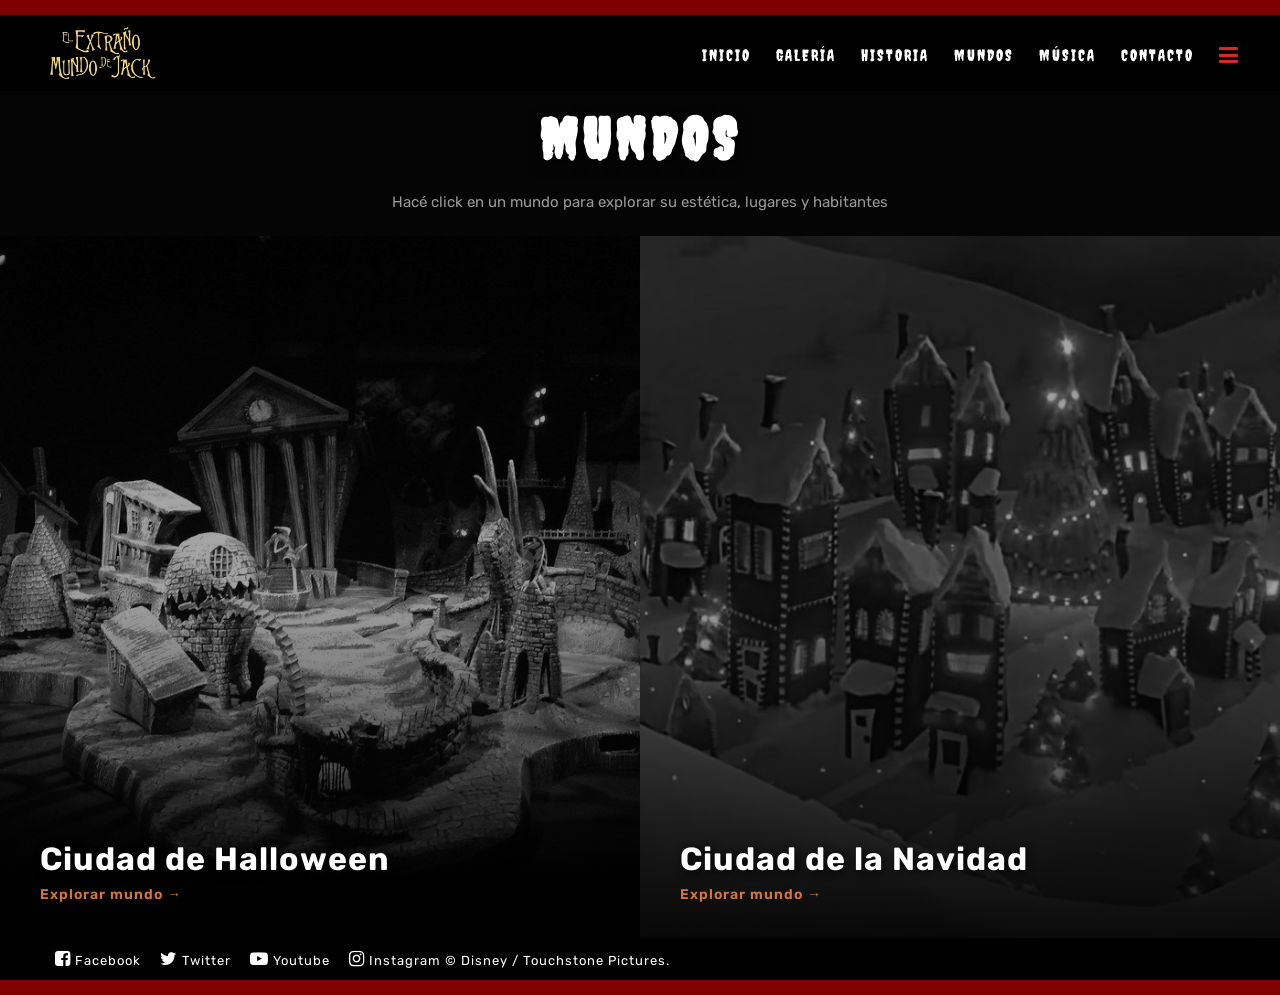
<file: mundos.html>
<!DOCTYPE html>
<html lang="es">
<head>
    <meta charset="UTF-8">
    <meta http-equiv="X-UA-Compatible" content="IE=edge">
    <meta name="viewport" content="width=device-width, initial-scale=1.0">
    <link href="https://fonts.googleapis.com/css2?family=Creepster&family=Rubik:wght@400;600;700&display=swap" rel="stylesheet">
    <link rel="stylesheet" href="https://cdnjs.cloudflare.com/ajax/libs/font-awesome/4.7.0/css/font-awesome.min.css">
    <link rel="stylesheet" href="estilo.css">
    <title>Mundos - El Extraño Mundo de Jack</title>
</head>
<style id="estilo-menu-desplegable-inline">
    #menu_bar.desplegado ul,
    #menu_bar.responsive ul {
        display: flex !important;
        flex-direction: column !important;
        position: absolute !important;
        top: 100% !important;
        right: 40px !important;
        left: auto !important;
        width: auto !important;
        min-width: 210px !important;
        background-color: #0d0d0d !important;
        border: 2px solid #800000 !important;
        border-radius: 8px !important;
        padding: 14px 20px !important;
        gap: 14px !important;
        z-index: 99999 !important;
        box-shadow: 0 8px 24px rgba(0, 0, 0, 0.92) !important;
    }

    #menu_bar.desplegado ul li,
    #menu_bar.responsive ul li {
        display: block !important;
    }

    #menu_bar.desplegado ul li a,
    #menu_bar.responsive ul li a {
        display: inline-block !important;
    }

    #menu_bar.desplegado ul li:has(.menu-rojo),
    #menu_bar.responsive ul li:has(.menu-rojo) {
        display: none !important;
    }

    @media (max-width: 768px) {
        #menu_bar.desplegado ul,
        #menu_bar.responsive ul {
            left: 0 !important;
            right: 0 !important;
            width: 100% !important;
            border-radius: 0 !important;
            border-left: none !important;
            border-right: none !important;
        }
    }
</style>
<script>
    (function () {
        function alternarMenuDesplegable(e) {
            if (e) {
                e.preventDefault();
                e.stopPropagation();
            }
            var nav = document.getElementById("menu_bar");
            if (!nav) return;
            var estaAbierto = nav.classList.contains("desplegado") || nav.classList.contains("responsive");
            nav.classList.toggle("desplegado", !estaAbierto);
            nav.classList.toggle("responsive", !estaAbierto);
        }

        document.addEventListener("click", function (e) {
            var gatillo = e.target.closest(".menu-rojo, .icon");
            if (gatillo) {
                alternarMenuDesplegable(e);
                return;
            }
            var nav = document.getElementById("menu_bar");
            if (nav && !e.target.closest("#menu_bar")) {
                nav.classList.remove("desplegado");
                nav.classList.remove("responsive");
            }
        });
    })();
</script>
<body>
    <header>
        <div>
            <img src="imagenes/logo.png" alt="Logo El Extraño Mundo de Jack">
        </div>

        <input type="checkbox" id="check-menu" style="display:none;">
        <label for="check-menu" class="icon"><i class="fa fa-bars"></i></label>

        <nav id="menu_bar" class="barratop">
            <ul>
                <li><a href="index.html">INICIO</a></li>
                <li><a href="galeria.html">GALERÍA</a></li>
                <li><a href="historia.html">HISTORIA</a></li>
                <li><a href="mundos.html">MUNDOS</a></li>
                <li><a href="musica.html">MÚSICA</a></li>
                <li><a href="contacto.html">CONTACTO</a></li>
                <li><a href="#" class="menu-rojo"><i class="fa fa-bars"></i></a></li>
            </ul>
        </nav>
    </header>

    <main class="contenido-mundos">
        <h1 class="titulo-mundos">MUNDOS</h1>
        <p class="subtitulo-mundos">Hacé click en un mundo para explorar su estética, lugares y habitantes</p>

        <div class="grid-mundos-split">
            <article class="card-mundo" id="card-halloween" onclick="mostrarMundo('halloween')">
                <div class="imagen-container">
                    <img src="imagenes/halloween town.mundos.jpg" alt="Ciudad de Halloween">
                </div>
                <div class="overlay-info">
                    <h2>Ciudad de Halloween</h2>
                    <span class="ver-mas-mundo">Explorar mundo →</span>
                </div>
            </article>

            <article class="card-mundo" id="card-navidad" onclick="mostrarMundo('navidad')">
                <div class="imagen-container">
                    <img src="imagenes/Christmas town.mundos.jpg" alt="Ciudad de la Navidad">
                </div>
                <div class="overlay-info">
                    <h2>Ciudad de la Navidad</h2>
                    <span class="ver-mas-mundo">Explorar mundo →</span>
                </div>
            </article>
        </div>

        <!-- PANEL DETALLE QUE SE ABRE AL HACER CLICK -->
        <section id="detalle-mundo" class="detalle-mundo oculto">
            <div class="detalle-mundo-header">
                <h2 id="mundo-titulo"></h2>
                <button type="button" class="btn-cerrar-mundo" onclick="cerrarMundo()">Cerrar ✕</button>
            </div>

            <p id="mundo-intro" class="mundo-intro"></p>

            <div class="grid-info-mundo">
                <div class="caja-info-mundo">
                    <h3>Atmósfera y Estética</h3>
                    <p id="mundo-estetica"></p>
                </div>

                <div class="caja-info-mundo">
                    <h3>Lugares Emblemáticos</h3>
                    <ul id="mundo-lugares"></ul>
                </div>

                <div class="caja-info-mundo">
                    <h3>Habitantes Principales</h3>
                    <ul id="mundo-habitantes"></ul>
                </div>

                <div class="caja-info-mundo">
                    <h3>Rol en la Historia</h3>
                    <p id="mundo-rol"></p>
                </div>
            </div>
        </section>
    </main>

    <footer>
        <div class="redes">
            <i class="fa fa-facebook-square"></i> Facebook 
            <i class="fa fa-twitter"></i> Twitter 
            <i class="fa fa-youtube-play"></i> Youtube 
            <i class="fa fa-instagram"></i> Instagram 
            <span>© Disney / Touchstone Pictures.</span>
        </div>
    </footer>

    <script>
        const datosMundos = {
            halloween: {
                titulo: "CIUDAD DE HALLOWEEN",
                colorAcento: "#D97732",
                intro: "Un pueblo gótico y sombrío dedicado por completo a preparar la noche de brujas durante todo el año. Sus habitantes viven para asustar, crear trucos macabros y celebrar lo oscuro con orgullo.",
                estetica: "Predominan los tonos negros, grises, naranjas calabaza y violetas profundos. Las casas tienen techos torcidos, ventanas desiguales, cementerios con lápidas inclinadas y una luna llena gigante que ilumina la noche eterna.",
                lugares: [
                    "Spiral Hill: la colina curva frente al cementerio donde Jack reflexiona bajo la luna.",
                    "Plaza del Ayuntamiento: el punto de encuentro donde el Alcalde anuncia cada evento.",
                    "Laboratorio del Dr. Finkelstein: una torre aislada donde creó a Sally.",
                    "Guarida de Oogie Boogie: un subterráneo lleno de trampas, dados y luces neón."
                ],
                habitantes: [
                    "Jack Skellington (el Rey Calabaza y líder de la celebración).",
                    "Sally (muñeca de trapo sensible e intuitiva).",
                    "El Alcalde, Zero, Dr. Finkelstein, Oogie Boogie y Lock, Shock y Barrel."
                ],
                rol: "Es el punto de partida de la historia: aunque el pueblo alcanza la perfección asustando, Jack siente un vacío creativo que lo impulsa a buscar algo nuevo fuera de su mundo."
            },
            navidad: {
                titulo: "CIUDAD DE LA NAVIDAD",
                colorAcento: "#d62828",
                intro: "Un mundo luminoso, nevado y lleno de calidez donde cada rincón celebra el espíritu navideño, los regalos y la alegría compartida.",
                estetica: "Contrasta por completo con Halloween: abundan los blancos de la nieve, los rojos intensos, verdes pino y luces doradas. Todo tiene formas redondeadas, chimeneas humeantes, bastones de caramelo y música festiva.",
                lugares: [
                    "Taller de Santa Claus: el centro donde se diseñan y envuelven los regalos.",
                    "Fábrica de Juguetes: líneas de producción llenas de trenes, muñecos y sorpresas.",
                    "Calles Nevadas y Árbol Central: decorados con guirnaldas y estrellas brillantes.",
                    "El Bosque de los Árboles Mágicos: la puerta con forma de árbol navideño que conecta ambos mundos."
                ],
                habitantes: [
                    "Santa Claus (encargado de repartir los regalos en Nochebuena).",
                    "Los Elfos trabajadores (constructores y organizadores de los juguetes).",
                    "Los Renos mágicos que tiran del trineo por el cielo nocturno."
                ],
                rol: "Representa la novedad y la chispa que despierta la obsesión de Jack. Al intentar replicar este mundo sin comprender su verdadero significado, se desata el conflicto central de la película."
            }
        };

        function mostrarMundo(clave) {
            const info = datosMundos[clave];
            const panel = document.getElementById("detalle-mundo");
            const cardHalloween = document.getElementById("card-halloween");
            const cardNavidad = document.getElementById("card-navidad");

            document.getElementById("mundo-titulo").innerText = info.titulo;
            document.getElementById("mundo-titulo").style.color = info.colorAcento;
            document.getElementById("mundo-intro").innerText = info.intro;
            document.getElementById("mundo-estetica").innerText = info.estetica;
            document.getElementById("mundo-rol").innerText = info.rol;

            const listaLugares = document.getElementById("mundo-lugares");
            listaLugares.innerHTML = "";
            info.lugares.forEach(item => {
                const li = document.createElement("li");
                li.innerText = item;
                listaLugares.appendChild(li);
            });

            const listaHabitantes = document.getElementById("mundo-habitantes");
            listaHabitantes.innerHTML = "";
            info.habitantes.forEach(item => {
                const li = document.createElement("li");
                li.innerText = item;
                listaHabitantes.appendChild(li);
            });

            panel.style.borderColor = info.colorAcento;
            panel.classList.remove("oculto");

            cardHalloween.classList.toggle("seleccionado", clave === "halloween");
            cardNavidad.classList.toggle("seleccionado", clave === "navidad");

            panel.scrollIntoView({ behavior: "smooth", block: "start" });
        }

        function cerrarMundo() {
            document.getElementById("detalle-mundo").classList.add("oculto");
            document.getElementById("card-halloween").classList.remove("seleccionado");
            document.getElementById("card-navidad").classList.remove("seleccionado");
        }
    </script>
</body>
</html>
</file>
<file: estilo.css>
* {
	padding: 0px;
	margin: 0px;
	box-sizing: border-box;
}

html {
	scroll-behavior: smooth;
}

body {
	font-family: 'Rubik', sans-serif;
	background-color: #000000;
	color: #ffffff;
	overflow-x: hidden;
}

header {
	display: flex;
	justify-content: space-between;
	align-items: center;
	padding: 8px 40px;
	background-color: #000000;
	border-top: 15px solid #800000;
	position: relative;
	z-index: 100;
}

header div img {
	height: 60px;
	object-fit: contain;
}

nav ul {
	display: flex;
	list-style: none;
	gap: 25px;
	align-items: center;
}

nav ul li {
	display: inline-block;
}

nav ul li a {
	color: #ffffff;
	font-family: 'Creepster', cursive;
	font-size: 16px;
	letter-spacing: 2px;
	text-transform: uppercase;
	text-decoration: none;
	transition: color 0.3s;
}

nav ul li a:hover {
	color: #d62828;
}

.menu-rojo i {
	color: #d62828;
	font-size: 22px;
}

.icon {
	display: none;
	color: #d62828;
	font-size: 24px;
}

.hero-seccion {
	position: relative;
	width: 100%;
	height: calc(100vh - 140px);
	min-height: 460px;
	display: flex;
	flex-direction: column;
	justify-content: center;
	align-items: center;
	overflow: hidden;
	background-color: #000000;
}

.principal {
	width: 82%;
	max-width: 1120px;
	height: 100%;
	display: flex;
	justify-content: center;
	align-items: center;
	background-color: #000000;
}

.principal img {
	width: 100%;
	height: 100%;
	object-fit: contain;
	object-position: center center;
	display: block;
}

.secundario {
	position: absolute;
	bottom: 14px;
	left: 0;
	right: 0;
	z-index: 10;
	width: 100%;
	text-align: center;
}

.trailer-footer {
	display: flex;
	align-items: center;
}

.btn-trailer {
	display: inline-flex;
	align-items: center;
	gap: 8px;
	font-family: 'Creepster', cursive;
	font-size: 20px;
	letter-spacing: 3px;
	color: #ffffff;
	cursor: pointer;
	background-color: rgba(128, 0, 0, 0.9);
	border: 2px solid #d62828;
	padding: 6px 20px;
	border-radius: 6px;
	text-shadow: 2px 2px 4px rgba(0, 0, 0, 0.9);
	box-shadow: 0px 4px 12px rgba(0, 0, 0, 0.85);
	transition: background-color 0.25s ease, transform 0.25s ease, color 0.25s ease;
}

.btn-trailer:hover {
	background-color: #D97732;
	border-color: #D97732;
	color: #000000;
	text-shadow: none;
	transform: translateY(-2px);
}

.modal-trailer {
	position: fixed;
	inset: 0;
	width: 100vw;
	height: 100vh;
	background-color: #000000;
	z-index: 9999;
	display: flex;
	justify-content: center;
	align-items: center;
	padding: 16px;
}

.modal-trailer.oculto {
	display: none;
}

.video-marco-limpio {
	width: 100%;
	height: 100%;
	display: flex;
	justify-content: center;
	align-items: center;
}

.modal-trailer video {
	width: 100%;
	height: 100%;
	max-width: 100%;
	max-height: 100%;
	object-fit: contain;
	background-color: #000000;
}

.btn-cerrar-trailer {
	position: fixed;
	top: 20px;
	right: 28px;
	z-index: 10000;
	background-color: #141414;
	color: #ffffff;
	border: 2px solid #d62828;
	width: 44px;
	height: 44px;
	border-radius: 50%;
	font-size: 26px;
	line-height: 1;
	cursor: pointer;
	display: flex;
	justify-content: center;
	align-items: center;
}

.btn-cerrar-trailer:hover {
	background-color: #d62828;
	color: #000000;
}

.secundario h4 {
	color: #ffffff;
	font-family: 'Creepster', cursive;
	font-size: 22px;
	letter-spacing: 3px;
	margin-bottom: 8px;
	font-weight: normal;
	text-shadow: 2px 2px 4px rgba(0, 0, 0, 0.9);
}

.carrusel-contenedor {
	display: flex;
	justify-content: center;
	align-items: center;
	gap: 18px;
}

.flecha {
	font-size: 28px;
	color: #ffffff;
	background: transparent;
	border: none;
	cursor: pointer;
	padding: 0 8px;
	text-shadow: 2px 2px 5px #000;
}

.flecha:hover {
	color: #d62828;
}

.tarjeta {
	width: 165px;
	height: 92px;
	border-radius: 2px;
	overflow: hidden;
	border: 3px solid transparent;
	box-shadow: 0px 4px 12px rgba(0, 0, 0, 0.9);
}

.tarjeta.activo {
	border: 3.5px solid #ff0000;
	transform: scale(1.03);
}

.tarjeta a {
	display: block;
	height: 100%;
}

.tarjeta a img {
	width: 100%;
	height: 100%;
	object-fit: cover;
	object-position: center 20%;
	display: block;
}

footer {
	display: flex;
	justify-content: space-between;
	align-items: center;
	flex-wrap: wrap;
	gap: 16px;
	padding: 12px 40px;
	background-color: #000000;
	border-bottom: 15px solid #800000;
}

.redes {
	color: #ffffff;
	font-size: 13px;
	font-family: 'Rubik', sans-serif;
	letter-spacing: 1px;
}

.redes i {
	font-size: 18px;
	margin-left: 15px;
	cursor: pointer;
}

.redes i:hover {
	color: #d62828;
}

@media (max-width: 768px) {
	header {
		padding: 15px 20px;
	}

	.icon {
		display: block;
		position: absolute;
		right: 20px;
		top: 25px;
	}

	nav ul {
		display: none;
		flex-direction: column;
		width: 100%;
		position: absolute;
		top: 100%;
		left: 0;
		background-color: #000000;
		padding: 15px 0;
		z-index: 100;
		border-bottom: 2px solid #800000;
	}

	#menu_bar.responsive ul {
		display: flex;
	}

	.hero-seccion {
		height: auto;
	}

	.principal {
		width: 100%;
		height: auto;
	}

	.principal img {
		height: auto;
	}

	.secundario {
		position: static;
		padding: 20px 0;
	}

	.carrusel-contenedor {
		flex-wrap: wrap;
	}

	.tarjeta:not(.activo) {
		display: none;
	}
}

.contenido-galeria {
	width: 100%;
	max-width: 1400px;
	margin: 0 auto;
	padding: 40px 20px 60px 20px;
	text-align: center;
}

.titulo-galeria {
	font-family: 'Creepster', cursive;
	font-size: 42px;
	color: #ffffff;
	letter-spacing: 3px;
	margin-bottom: 10px;
	text-shadow: 2px 2px 4px rgba(0, 0, 0, 0.8);
}

.bajada-galeria {
	font-size: 16px;
	color: #888888;
	margin-bottom: 35px;
}

.categorias-galeria {
	display: flex;
	justify-content: center;
	gap: 15px;
	margin-bottom: 45px;
	flex-wrap: wrap;
}

.cat-btn {
	font-family: 'Rubik', sans-serif;
	font-size: 14px;
	font-weight: 600;
	color: #ffffff;
	background-color: #111111;
	border: 2px solid #6D4AA2;
	padding: 10px 24px;
	border-radius: 20px;
	cursor: pointer;
	text-decoration: none;
	transition: all 0.3s ease;
}

.cat-btn:hover,
.cat-btn.activo {
	background-color: #D97732;
	border-color: #D97732;
	color: #000000;
}

.grid-galeria {
	display: grid;
	grid-template-columns: repeat(4, 1fr);
	gap: 20px;
	width: 100%;
}

.item-galeria {
	width: 100%;
	background-color: #111111;
	border: 2px solid #800000;
	border-radius: 8px;
	overflow: hidden;
	transition: transform 0.3s ease, border-color 0.3s ease, box-shadow 0.3s ease;
}

.item-galeria:hover {
	transform: translateY(-8px);
	border-color: #D97732;
	box-shadow: 0px 8px 20px rgba(217, 119, 50, 0.2);
}

.item-galeria img {
	width: 100%;
	height: 250px;
	object-fit: cover;
	object-position: top center;
	display: block;
}

.info-foto {
	padding: 18px;
	text-align: left;
	background-color: #0a0a0a;
}

.info-foto h3 {
	font-family: 'Rubik', sans-serif;
	font-size: 20px;
	color: #ffffff;
	margin-bottom: 4px;
}

.info-foto span {
	font-size: 14px;
	color: #6D4AA2;
	font-weight: 600;
}

@media (max-width: 1024px) {
	.grid-galeria {
		grid-template-columns: repeat(2, 1fr);
	}
}

@media (max-width: 600px) {
	.grid-galeria {
		grid-template-columns: 1fr;
	}
}

.contenido-mundos {
	width: 100%;
	margin: 0 auto;
	padding-top: 10px;
	background-color: #050505;
	text-align: center;
}

.titulo-mundos {
	font-family: 'Creepster', cursive;
	font-size: 58px;
	color: #ffffff;
	letter-spacing: 5px;
	margin: 0 auto 20px auto;
	text-align: center;
	display: block;
	width: 100%;
	text-shadow: 0px 4px 15px rgba(0, 0, 0, 0.9);
}

.grid-mundos-split {
	display: grid;
	grid-template-columns: 1fr 1fr;
	gap: 0;
	width: 100vw;
	margin-left: calc(-50vw + 50%);
	overflow: hidden;
}

.card-mundo {
	position: relative;
	width: 100%;
	height: 78vh;
	overflow: hidden;
	cursor: pointer;
}

.card-mundo .imagen-container {
	width: 100%;
	height: 100%;
}

.card-mundo img {
	width: 100%;
	height: 100%;
	object-fit: cover;
	object-position: center;
	display: block;
	transition: transform 0.8s cubic-bezier(0.16, 1, 0.3, 1), filter 0.5s ease;
	filter: grayscale(100%) brightness(0.65);
}

.card-mundo:hover img {
	transform: scale(1.05);
	filter: grayscale(0%) brightness(1);
}

.card-mundo .overlay-info {
	position: absolute;
	inset: 0;
	display: flex;
	flex-direction: column;
	justify-content: flex-end;
	align-items: flex-start;
	padding: 35px 40px;
	background: linear-gradient(180deg, rgba(0, 0, 0, 0) 50%, rgba(0, 0, 0, 0.85) 100%);
	text-align: left;
	pointer-events: none;
}

.card-mundo h2 {
	font-family: 'Rubik', sans-serif;
	font-size: 32px;
	font-weight: 700;
	color: #ffffff;
	margin: 0;
	letter-spacing: 1px;
	text-shadow: 2px 2px 10px rgba(0, 0, 0, 0.9);
	transition: transform 0.4s ease, color 0.3s ease;
}

.card-mundo:hover .overlay-info h2 {
	transform: translateY(-6px);
	color: #D97732;
}

#check-menu:checked ~ #menu_bar {
	display: block !important;
}

@media (max-width: 900px) {
	.grid-mundos-split {
		grid-template-columns: 1fr;
		width: 100%;
		margin-left: 0;
	}

	.card-mundo {
		height: 50vh;
	}
}

.seccion-historia-full {
	width: 100%;
	margin: 0 auto;
	padding: 20px 4% 60px 4%;
	box-sizing: border-box;
}

.titulo-pagina-historia {
	font-family: 'Creepster', cursive;
	font-size: 58px;
	color: #ffffff;
	letter-spacing: 5px;
	text-align: center;
	margin: 10px 0 35px 0;
	text-shadow: 0px 4px 15px rgba(0, 0, 0, 0.9);
}

.bloque-historia-full {
	display: grid;
	grid-template-columns: 1fr 1fr;
	gap: 40px;
	align-items: center;
	background-color: #0d0d0d;
	border: 1px solid #222222;
	border-radius: 12px;
	padding: 30px;
	margin-bottom: 35px;
	box-sizing: border-box;
}

.columna-texto-historia h2 {
	font-family: 'Rubik', sans-serif;
	font-size: 28px;
	font-weight: 700;
	color: #D97732;
	margin-top: 0;
	margin-bottom: 18px;
}

.columna-texto-historia p {
	font-family: 'Rubik', sans-serif;
	font-size: 16px;
	line-height: 1.7;
	color: #cccccc;
	margin-bottom: 15px;
}

.columna-imagen-historia {
	width: 100%;
	height: auto;
	border-radius: 10px;
	overflow: hidden;
	border: 2px solid #800000;
	background-color: #0d0d0d;
}

.columna-imagen-historia img {
	width: 100%;
	height: auto;
	object-fit: contain;
	display: block;
}

.personajes-historia {
	width: 100%;
	margin-top: 70px;
}

.titulo-personajes {
	font-family: 'Creepster', cursive;
	font-size: 48px;
	color: #ffffff;
	letter-spacing: 4px;
	text-align: center;
	margin-bottom: 40px;
}

.personaje-historia {
	display: grid;
	grid-template-columns: 35% 65%;
	align-items: center;
	background-color: #0d0d0d;
	border: 1px solid #222222;
	border-radius: 12px;
	overflow: hidden;
	margin-bottom: 35px;
	height: 260px;
	scroll-margin-top: 30px;
}

.imagen-personaje {
	width: 100%;
	height: 100%;
	overflow: hidden;
	border-right: 2px solid #800000;
}

.imagen-personaje img {
	width: 100%;
	height: 100%;
	object-fit: cover;
	object-position: center 25%;
	display: block;
}

.texto-personaje {
	padding: 25px 35px;
}

.texto-personaje h3 {
	font-family: 'Creepster', cursive;
	font-size: 36px;
	color: #ffffff;
	margin: 0 0 15px 0;
	letter-spacing: 2px;
}

.texto-personaje p {
	font-family: 'Rubik', sans-serif;
	font-size: 15px;
	line-height: 1.6;
	color: #cccccc;
	margin-bottom: 10px;
}

@media (max-width: 850px) {
	.bloque-historia-full {
		grid-template-columns: 1fr;
		padding: 20px;
	}

	.columna-imagen-historia {
		height: 220px;
	}

	.personaje-historia {
		grid-template-columns: 1fr;
		height: auto;
	}

	.imagen-personaje {
		height: 220px;
		border-right: none;
		border-bottom: 2px solid #800000;
	}

	.texto-personaje {
		padding: 25px 20px;
	}

	.texto-personaje h3 {
		font-size: 32px;
	}
}

@media (max-width: 500px) {
	.titulo-pagina-historia {
		font-size: 42px;
	}

	.titulo-personajes {
		font-size: 36px;
	}

	.columna-imagen-historia,
	.imagen-personaje {
		height: 180px;
	}

	.texto-personaje {
		padding: 20px 15px;
	}

	.texto-personaje h3 {
		font-size: 28px;
	}

	.texto-personaje p {
		font-size: 14px;
	}
}

.subtitulo-mundos {
	font-size: 15px;
	color: #999999;
	margin-bottom: 25px;
}

.ver-mas-mundo {
	font-size: 14px;
	font-weight: 600;
	color: #D97732;
	margin-top: 8px;
	letter-spacing: 1px;
}

.card-mundo.seleccionado img {
	filter: grayscale(0%) brightness(1);
	transform: scale(1.03);
}

.detalle-mundo {
	max-width: 1200px;
	margin: 45px auto 60px auto;
	padding: 35px 40px;
	background-color: #0d0d0d;
	border: 2px solid #D97732;
	border-radius: 12px;
	text-align: left;
	scroll-margin-top: 30px;
}

.detalle-mundo.oculto {
	display: none;
}

.detalle-mundo-header {
	display: flex;
	justify-content: space-between;
	align-items: center;
	gap: 15px;
	margin-bottom: 18px;
	border-bottom: 1px solid #222222;
	padding-bottom: 15px;
}

.detalle-mundo-header h2 {
	font-family: 'Creepster', cursive;
	font-size: 42px;
	letter-spacing: 3px;
	margin: 0;
}

.btn-cerrar-mundo {
	background-color: #181818;
	color: #ffffff;
	border: 1px solid #444444;
	padding: 8px 16px;
	border-radius: 6px;
	font-family: 'Rubik', sans-serif;
	font-size: 13px;
	cursor: pointer;
	transition: background-color 0.3s, border-color 0.3s;
}

.btn-cerrar-mundo:hover {
	background-color: #800000;
	border-color: #d62828;
}

.mundo-intro {
	font-size: 17px;
	line-height: 1.7;
	color: #e0e0e0;
	margin-bottom: 30px;
}

.grid-info-mundo {
	display: grid;
	grid-template-columns: repeat(2, 1fr);
	gap: 24px;
}

.caja-info-mundo {
	background-color: #141414;
	border: 1px solid #262626;
	border-radius: 10px;
	padding: 22px 25px;
}

.caja-info-mundo h3 {
	font-family: 'Rubik', sans-serif;
	font-size: 19px;
	color: #ffffff;
	margin-bottom: 12px;
}

.caja-info-mundo p,
.caja-info-mundo li {
	font-size: 15px;
	line-height: 1.6;
	color: #cccccc;
}

.caja-info-mundo ul {
	padding-left: 18px;
}

.caja-info-mundo li {
	margin-bottom: 8px;
}

@media (max-width: 768px) {
	.detalle-mundo {
		margin: 30px 15px 50px 15px;
		padding: 25px 20px;
	}

	.detalle-mundo-header h2 {
		font-size: 32px;
	}

	.grid-info-mundo {
		grid-template-columns: 1fr;
	}
}
.contenido-musica {
	width: 100%;
	max-width: 1280px;
	margin: 0 auto;
	padding: 36px 24px 60px 24px;
	display: grid;
	grid-template-columns: 1.35fr 0.85fr;
	column-gap: 28px;
	align-items: start;
	text-align: left;
}

.titulo-musica,
.bajada-musica {
	grid-column: 1 / -1;
	text-align: center;
}

.titulo-musica {
	font-family: 'Creepster', cursive;
	font-size: 48px;
	color: #ffffff;
	letter-spacing: 4px;
	margin-bottom: 10px;
	text-shadow: 2px 2px 6px rgba(0, 0, 0, 0.9);
}

.bajada-musica {
	font-size: 15px;
	color: #aaaaaa;
	margin-bottom: 30px;
}

.lista-tracks {
	grid-column: 1;
	grid-row: 3;
	display: flex;
	flex-direction: column;
	gap: 12px;
}

.reproductor-principal {
	grid-column: 2;
	grid-row: 3;
	width: fit-content;
	max-width: 100%;
	margin: 0 auto;
	position: sticky;
	top: 24px;
	background-color: #0d0d0d;
	border: 2px solid #800000;
	border-radius: 12px;
	padding: 20px 24px;
	text-align: left;
}

@media (max-width: 900px) {
	.contenido-musica {
		grid-template-columns: 1fr;
	}

	.lista-tracks {
		grid-column: 1;
		grid-row: 4;
	}

	.reproductor-principal {
		grid-column: 1;
		grid-row: 3;
		position: static;
		margin-bottom: 24px;
	}
}

.reproductor-info {
	margin-bottom: 16px;
}

.etiqueta-pista {
	display: inline-block;
	font-size: 12px;
	font-weight: 700;
	letter-spacing: 2px;
	color: #D97732;
	margin-bottom: 6px;
}

.reproductor-info h2 {
	font-family: 'Creepster', cursive;
	font-size: 32px;
	letter-spacing: 2px;
	color: #ffffff;
	margin-bottom: 4px;
}

.reproductor-info p {
	font-size: 14px;
	color: #bbbbbb;
}

#reproductor-musica-video {
	width: auto;
	max-width: 100%;
	height: auto;
	max-height: 460px;
	border-radius: 8px;
	background-color: #000000;
	margin: 0 auto 12px auto;
	display: block;
}

.estado-audio {
	font-size: 13px;
	color: #999999;
}

.lista-tracks {
	display: flex;
	flex-direction: column;
	gap: 12px;
}

.track-item {
	display: flex;
	justify-content: space-between;
	align-items: center;
	gap: 16px;
	background-color: #0d0d0d;
	border: 1px solid #242424;
	border-radius: 10px;
	padding: 16px 22px;
	text-align: left;
	cursor: pointer;
	transition: border-color 0.25s ease, transform 0.25s ease, background-color 0.25s ease;
}

.track-item:hover {
	border-color: #D97732;
	background-color: #131313;
	transform: translateX(4px);
}

.track-item.activo {
	border-color: #d62828;
	background-color: #160909;
}

.track-datos h3 {
	font-family: 'Rubik', sans-serif;
	font-size: 17px;
	color: #ffffff;
	margin-bottom: 4px;
}

.track-datos span {
	font-size: 13px;
	color: #999999;
}

.btn-reproducir-track {
	font-family: 'Rubik', sans-serif;
	font-size: 13px;
	font-weight: 600;
	color: #ffffff;
	background-color: #1a1a1a;
	border: 1px solid #800000;
	padding: 8px 14px;
	border-radius: 6px;
	cursor: pointer;
	white-space: nowrap;
}

.track-item.activo .btn-reproducir-track {
	background-color: #800000;
	border-color: #d62828;
}

@media (max-width: 650px) {
	.track-item {
		flex-direction: column;
		align-items: flex-start;
	}
}
</file>
